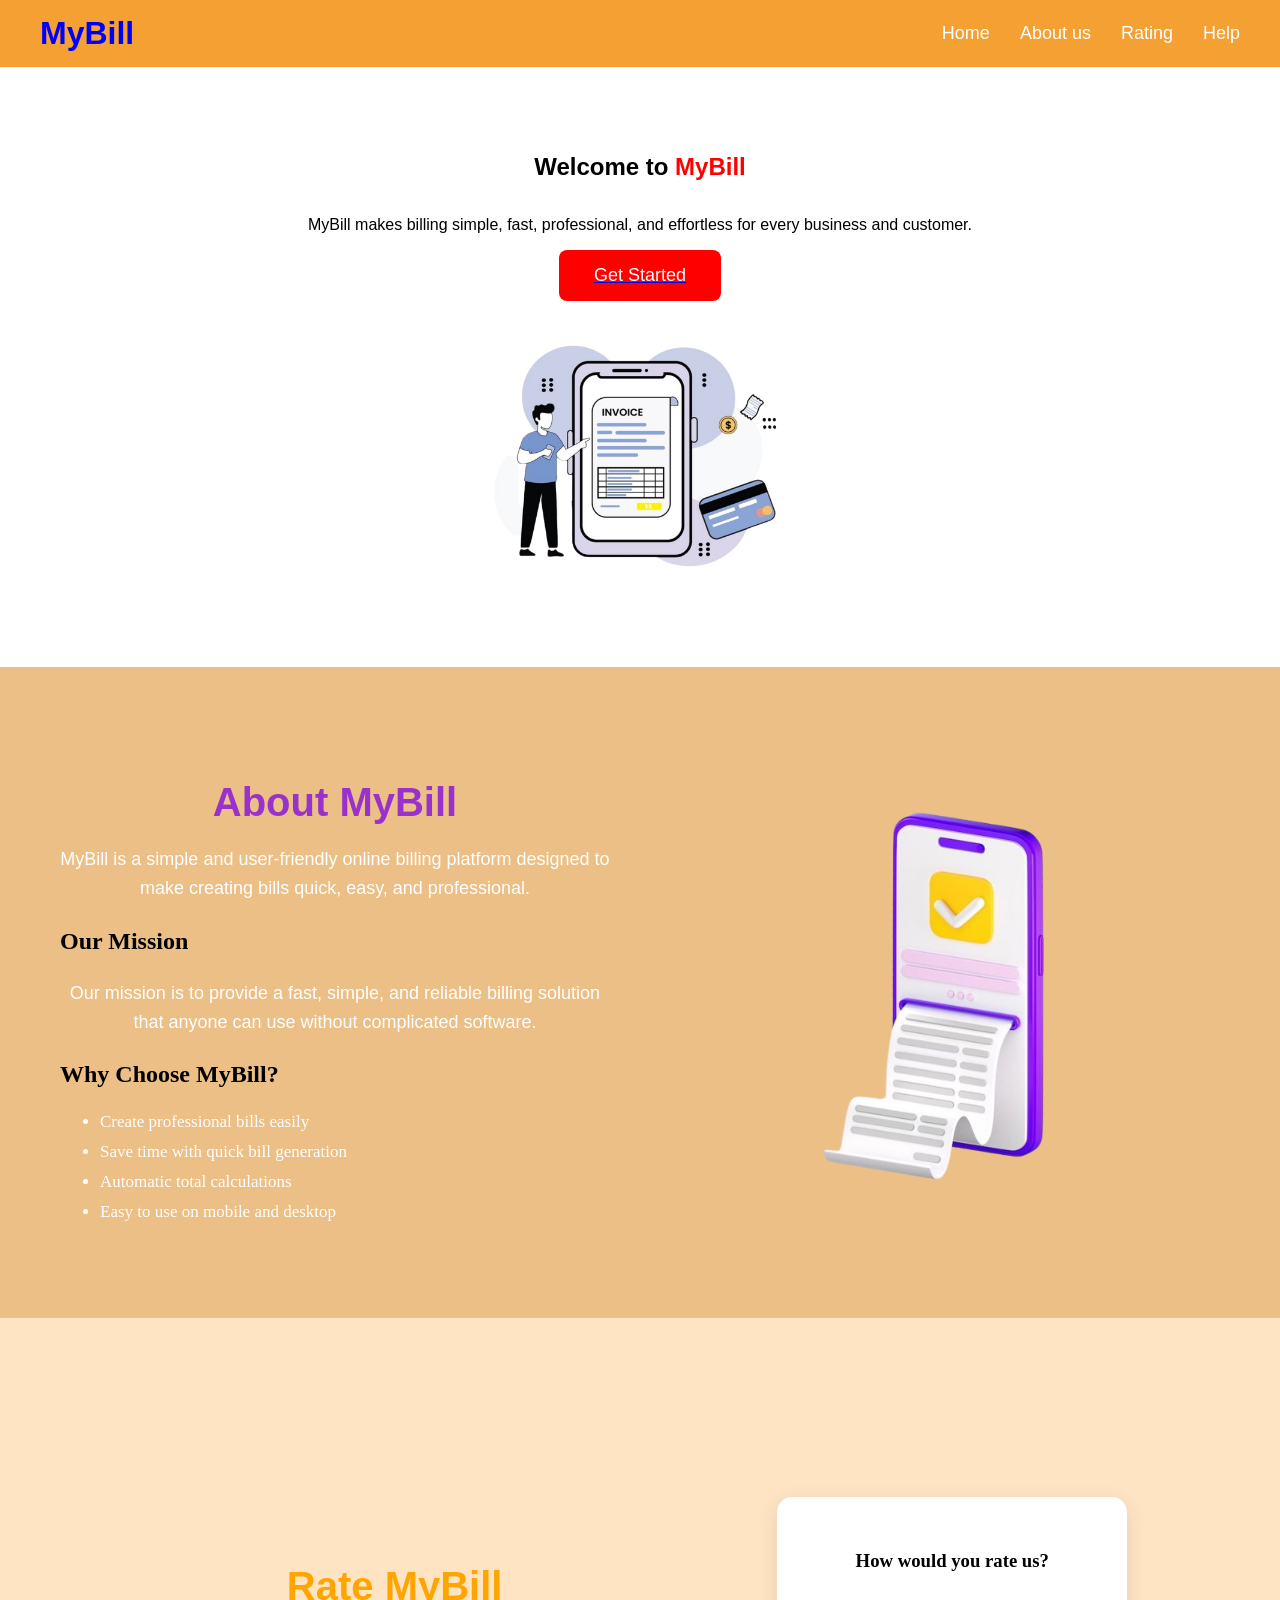
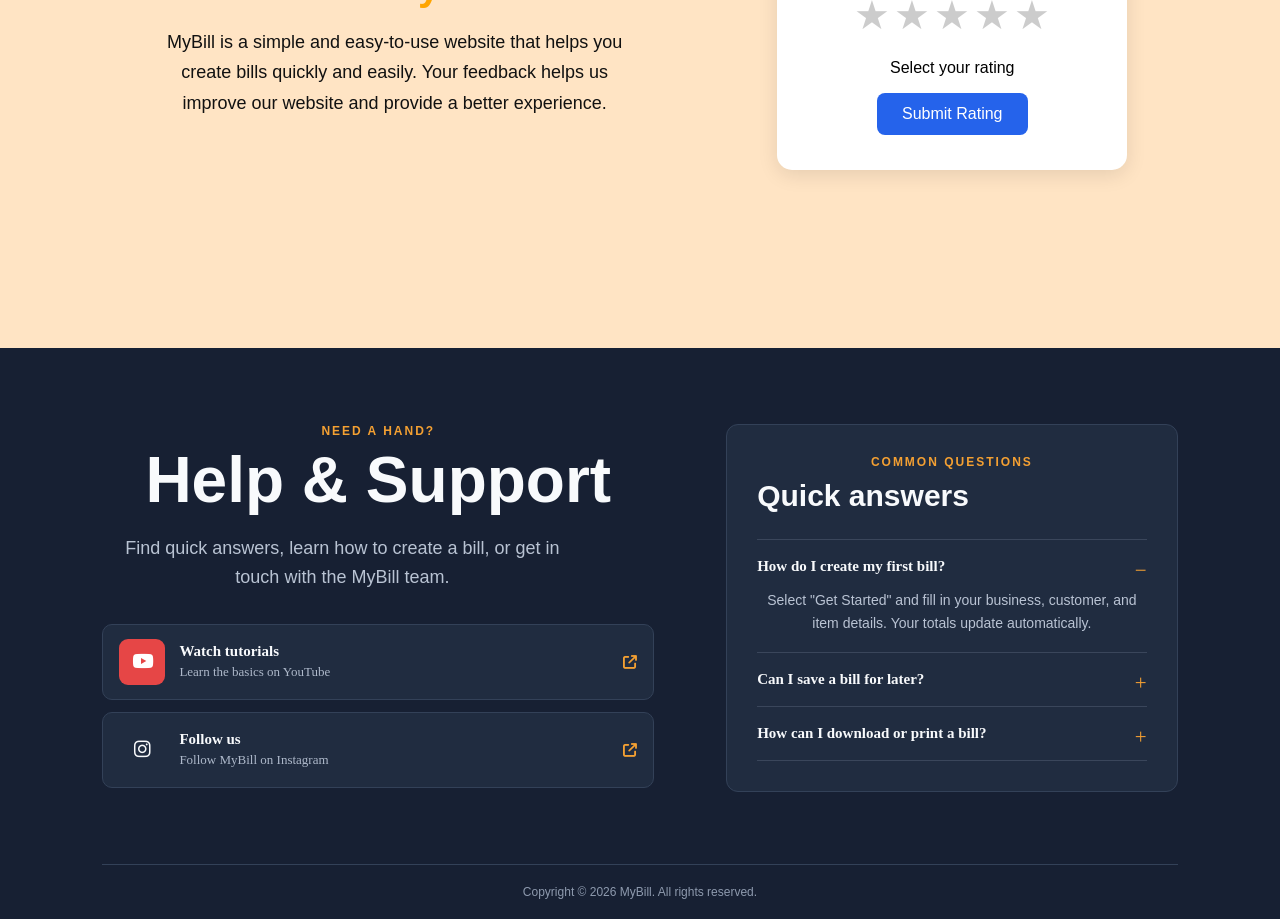
<file: index.html>
<!DOCTYPE html>
<html lang="en">
<head>
    <meta charset="UTF-8">
    <meta name="viewport" content="width=device-width, initial-scale=1.0">
    <title>MyBill</title>
    <link rel="stylesheet" href="style.css">
    <link rel="stylesheet" href="https://cdnjs.cloudflare.com/ajax/libs/font-awesome/6.5.2/css/all.min.css">
</head>

<body>
    <header>
        <div class="logo">
            <h1>MyBill</h1>
        </div>
        <nav class="nav">
            <a href="#home">Home</a>
            <a href="#about">About us</a>
            <a href="#rating">Rating</a>
            <a href="#help">Help</a>
        </nav>
    </header>
    <section class="home" id="home">
        <h1>Welcome to <span>MyBill</span></h1>
        <p>MyBill makes billing simple, fast, professional, and effortless for every business and customer.</p>
        <div class="button-wrap">
            <a href="bill/bill.html">
                <button id="billButton">Get Started</button>
            </a>
        </div>
        <img src="image/home bill.png" alt="home-bill">
    </section>
    <!--about-->
    <section class="about" id="about">
        <div class="about-text">
            <h2>About MyBill</h2>

            <p>
                MyBill is a simple and user-friendly online billing platform
                designed to make creating bills quick, easy, and professional.
            </p>

            <h3>Our Mission</h3>
            <p>
                Our mission is to provide a fast, simple, and reliable billing
                solution that anyone can use without complicated software.
            </p>

            <h3>Why Choose MyBill?</h3>
            <ul>
                <li>Create professional bills easily</li>
                <li>Save time with quick bill generation</li>
                <li>Automatic total calculations</li>
                <li>Easy to use on mobile and desktop</li>
            </ul>
        </div>
        <div class="about-image">
            <img src="image/bill.png" alt="bill logo">
        </div>
    </section>
    <!--rating-->
    <section class="rating" id="rating">
        <div class="rating-info">
            <h2>Rate MyBill</h2>
            <p>
                MyBill is a simple and easy-to-use website that helps you
                create bills quickly and easily. Your feedback helps us
                improve our website and provide a better experience.
            </p>
        </div>

        <div class="rating-box">
            <h3>How would you rate us?</h3>

            <div class="stars">
                <span>★</span>
                <span>★</span>
                <span>★</span>
                <span>★</span>
                <span>★</span>
            </div>

            <p id="rating-text">Select your rating</p>

            <button onclick="submitRating()">Submit Rating</button>
        </div>
    </section>
    <!--help-->
    <section class="help" id="help">
        <div class="help-shell">
            <div class="help-intro">
                <p class="help-kicker">Need a hand?</p>
                <h2>Help &amp; Support</h2>
                <p class="help-summary">
                    Find quick answers, learn how to create a bill, or get in touch with the MyBill team.
                </p>

                <div class="support-links">
                    <a href="https://www.youtube.com/@mehta2009" target="_blank" rel="noopener noreferrer"
                        class="support-link">
                        <span class="support-icon youtube-icon"><i class="fa-brands fa-youtube"></i></span>
                        <span><strong>Watch tutorials</strong><small>Learn the basics on YouTube</small></span>
                        <i class="fa-solid fa-arrow-up-right-from-square support-arrow"></i>
                    </a>
                    <a href="https://www.instagram.com/mehta_tech?stkn=MTRnMDgyNHV6Z29qMw==" target="_blank" rel="noopener noreferrer" class="support-link">
                        <span class="support-icon instagram-icon"><i class="fa-brands fa-instagram"></i></span>
                        <span><strong>Follow us</strong><small>Follow MyBill on Instagram</small></span>
                        <i class="fa-solid fa-arrow-up-right-from-square support-arrow"></i>
                    </a>
                </div>
            </div>

            <div class="faq-panel">
                <p class="help-kicker">Common questions</p>
                <h3>Quick answers</h3>
                <details open>
                    <summary>How do I create my first bill?</summary>
                    <p>Select "Get Started" and fill in your business, customer, and item details. Your totals update
                        automatically.</p>
                </details>
                <details>
                    <summary>Can I save a bill for later?</summary>
                    <p>Yes. Use "Save Draft" in the billing workspace, then choose "Saved Bills" whenever you want to
                        continue.</p>
                </details>
                <details>
                    <summary>How can I download or print a bill?</summary>
                    <p>After checking your invoice preview, choose "Download PDF" or "Print" from the top action bar.
                    </p>
                </details>
            </div>
        </div>
        <footer>
            <p>Copyright &copy; 2026 MyBill. All rights reserved.</p>
        </footer>

    </section>

    <script src="script.js"></script>
</body>

</html>
</file>
<file: style.css>
* {
  box-sizing: border-box;
}

html {
  scroll-behavior: smooth;
}

body {
  margin: 0;
  overflow-x: hidden;
}

header {
  display: flex;
  justify-content: space-between;
  align-items: center;
  padding: 15px 40px;
  background-color: rgb(244, 160, 50);
  gap: 20px;
}
.logo h1 {
  color: blue;
  font-family:
    "Lucida Sans", "Lucida Sans Regular", "Lucida Grande",
    "Lucida Sans Unicode", Geneva, Verdana, sans-serif;
  margin: 0;
}

.nav {
  display: flex;
  gap: 30px;
}
nav a {
  text-decoration: none;
  color: white;
  font-size: 18px;
  font-family: Arial, sans-serif;
  font-weight: 500;
  position: relative;
  padding: 8px 0;
  transition: 0.3s;
}

/* underline animation */
.nav a::after {
  content: "";
  position: absolute;
  width: 0;
  height: 2px;
  display: block;
  margin-top: 5px;
  right: 0;
  background: #fff;
  transition: width 0.3s ease;
  color: #111;
}

nav a:hover::after {
  width: 100%;
}

#home {
  min-height: 600px;
  padding: 50px;
}

.home {
  background-color: rgb(255, 255, 255);
  min-height: calc(100vh - 84px);
  display: flex;
  flex-direction: column;
  justify-content: center;
  align-items: center;
  text-align: center;
  padding: 50px 20px;
  box-sizing: border-box;
}

.home h1 span {
  color: red;
  font-family: "Gill Sans", "Gill Sans MT", Calibri, "Trebuchet MS", sans-serif;
}

h1,
p,
h2 {
  text-align: center;
  font-family: "Gill Sans", "Gill Sans MT", Calibri, "Trebuchet MS", sans-serif;
}

.button-wrap {
  display: flex;
  justify-content: center;
  width: 100%;
}

#billButton {
  background-color: red;
  color: white;
  border: none;
  padding: 15px 35px;
  font-size: 18px;
  border-radius: 8px;
  cursor: pointer;
  display: block;
  margin: 0 auto;
}

#billButton:hover {
  background-color: darkred;
}

.home img {
  max-width: min(100%, 420px);
  height: auto;
  max-height: 300px;
  width: auto;
  object-fit: contain;
}

.about {
  background-color: rgb(235, 191, 133);
  display: flex;
  flex-direction: row;
  justify-content: space-between;
  align-items: center;
  text-align: left;
  padding: 50px 30px;
  box-sizing: border-box;
}

.top-text {
  align-items: top;
  color: blue;
}

.text-about {
  text-align: left;
  color: white;
}
.about-text p {
  color: white;
  font-size: 18px;
  line-height: 1.6;
}

.about-text {
  width: min(50%, 650px);
  text-align: left;
  padding: 30px;
}

.about-text h2 {
  font-size: 40px;
  margin-bottom: 20px;
  color:darkorchid;
}

.about-text h3 {
  font-size: 24px;
  margin-top: 25px;
}

.about-text p {
  font-size: 18px;
  line-height: 1.6;
}

.about-text li {
  color: white;
  font-size: 17px;
  margin: 10px 0;
}

.about img {
  max-width: min(400px, 100%);
  height: auto;
}

.rating {
  background-color: bisque;
  min-height: 70vh;
  display: flex;
  align-items: center;
  justify-content: space-around;
  gap: 40px;
  padding: 60px 8%;
}

.rating-info {
  width: min(45%, 600px);
}

.rating-info h2 {
  font-size: 40px;
  margin-bottom: 15px;
  color:orange;
}

.rating-info p {
  font-size: 18px;
  line-height: 1.7;
  color:#111;
}

.rating-box {
  width: 350px;
  padding: 35px;
  text-align: center;
  background: white;
  border-radius: 15px;
  box-shadow: 0 5px 20px rgba(0, 0, 0, 0.1);
}

.stars {
  margin: 20px 0;
}

.stars span {
  font-size: 40px;
  color: #ccc;
  cursor: pointer;
}

.stars span.active {
  color: gold;
}

.rating-box button {
  padding: 12px 25px;
  border: none;
  border-radius: 8px;
  background: #2563eb;
  color: white;
  font-size: 16px;
  cursor: pointer;
}

@media (max-width: 768px) {
  header {
    flex-direction: column;
    padding: 14px 20px;
  }

  .nav {
    width: 100%;
    justify-content: center;
    gap: 18px;
    flex-wrap: wrap;
  }

  nav a {
    font-size: 16px;
  }

  #home {
    min-height: 0;
    padding: 56px 20px;
  }

  .home h1 {
    font-size: clamp(2rem, 9vw, 3rem);
  }

  .home p {
    max-width: 34rem;
    line-height: 1.5;
  }

  .home img {
    margin-top: 28px;
  }

  .about {
    flex-direction: column;
    text-align: center;
    padding: 40px 20px;
  }

  .about-text {
    width: 100%;
    padding: 10px 0 25px;
    text-align: left;
  }

  .about-text h2 {
    font-size: clamp(2rem, 8vw, 2.5rem);
  }

  .about-image {
    width: 100%;
    text-align: center;
  }

  .rating {
    min-height: 0;
    flex-direction: column;
    gap: 30px;
    padding: 48px 20px;
  }

  .rating-info,
  .rating-box {
    width: 100%;
    max-width: 600px;
  }

  .rating-box {
    padding: 28px 18px;
  }

  .stars span {
    font-size: clamp(2rem, 12vw, 2.5rem);
  }
}

.help {
  padding: 76px 8% 0;
  color: #f8fafc;
  background: #172033;
}

.help-shell {
  display: grid;
  grid-template-columns: minmax(0, 1.1fr) minmax(320px, 0.9fr);
  gap: 72px;
  max-width: 1180px;
  margin: 0 auto;
  padding-bottom: 72px;
}

.help-kicker {
  margin: 0 0 10px;
  color: #f4a032;
  font-size: 12px;
  font-weight: 800;
  letter-spacing: 2px;
  text-transform: uppercase;
}

.help h2,
.help h3 {
  margin: 0;
  font-family: "Gill Sans", "Gill Sans MT", Calibri, sans-serif;
}

.help h2 {
  font-size: clamp(2.2rem, 5vw, 4rem);
  line-height: 1;
}

.help h3 {
  margin-bottom: 26px;
  font-size: 30px;
}

.help-summary {
  max-width: 480px;
  margin: 22px 0 32px;
  color: #b9c3d3;
  font-size: 18px;
  line-height: 1.6;
}

.support-links {
  display: grid;
  gap: 12px;
  max-width: 560px;
}

.support-link {
  display: grid;
  grid-template-columns: 46px 1fr auto;
  align-items: center;
  gap: 14px;
  padding: 14px 16px;
  border: 1px solid #334158;
  border-radius: 10px;
  color: #f8fafc;
  text-decoration: none;
  background: #202c40;
  transition: transform 0.2s ease, border-color 0.2s ease, background 0.2s ease;
}

.support-link:hover {
  transform: translateX(5px);
  border-color: #f4a032;
  background: #27354c;
}

.support-icon {
  display: grid;
  place-items: center;
  width: 46px;
  height: 46px;
  border-radius: 9px;
  font-size: 19px;
}

.youtube-icon {
  color: #fff;
  background: #e64646;
}

.mail-icon {
  color: #172033;
  background: #f4a032;
}

.phone-icon {
  color: #172033;
  background: #8dd5b2;
}

.support-link strong,
.support-link small {
  display: block;
}

.support-link strong {
  margin-bottom: 4px;
  font-size: 15px;
}

.support-link small {
  color: #aeb9ca;
  font-size: 13px;
}

.support-arrow {
  color: #f4a032;
  font-size: 14px;
}

.faq-panel {
  align-self: start;
  padding: 30px;
  border: 1px solid #334158;
  border-radius: 12px;
  background: #202c40;
}

.faq-panel details {
  border-top: 1px solid #3a465b;
}

.faq-panel details:last-child {
  border-bottom: 1px solid #3a465b;
}

.faq-panel summary {
  padding: 18px 24px 18px 0;
  color: #f8fafc;
  font-size: 15px;
  font-weight: 700;
  cursor: pointer;
  list-style: none;
  position: relative;
}

.faq-panel summary::-webkit-details-marker {
  display: none;
}

.faq-panel summary::after {
  position: absolute;
  right: 0;
  content: "+";
  color: #f4a032;
  font-size: 21px;
  font-weight: 400;
}

.faq-panel details[open] summary::after {
  content: "−";
}

.faq-panel details p {
  margin: -4px 0 18px;
  color: #b9c3d3;
  font-size: 14px;
  line-height: 1.6;
}

footer {
  padding: 20px;
  border-top: 1px solid #334158;
  color: #8e9aae;
  text-align: center;
}

footer p {
  margin: 0;
  font-size: 12px;
}

@media (max-width: 768px) {
  .help {
    padding: 56px 20px 0;
  }

  .help-shell {
    grid-template-columns: 1fr;
    gap: 44px;
    padding-bottom: 56px;
  }

  .help h2 {
    font-size: clamp(2.4rem, 12vw, 3.5rem);
  }

  .faq-panel {
    padding: 24px 20px;
  }
}
</file>
